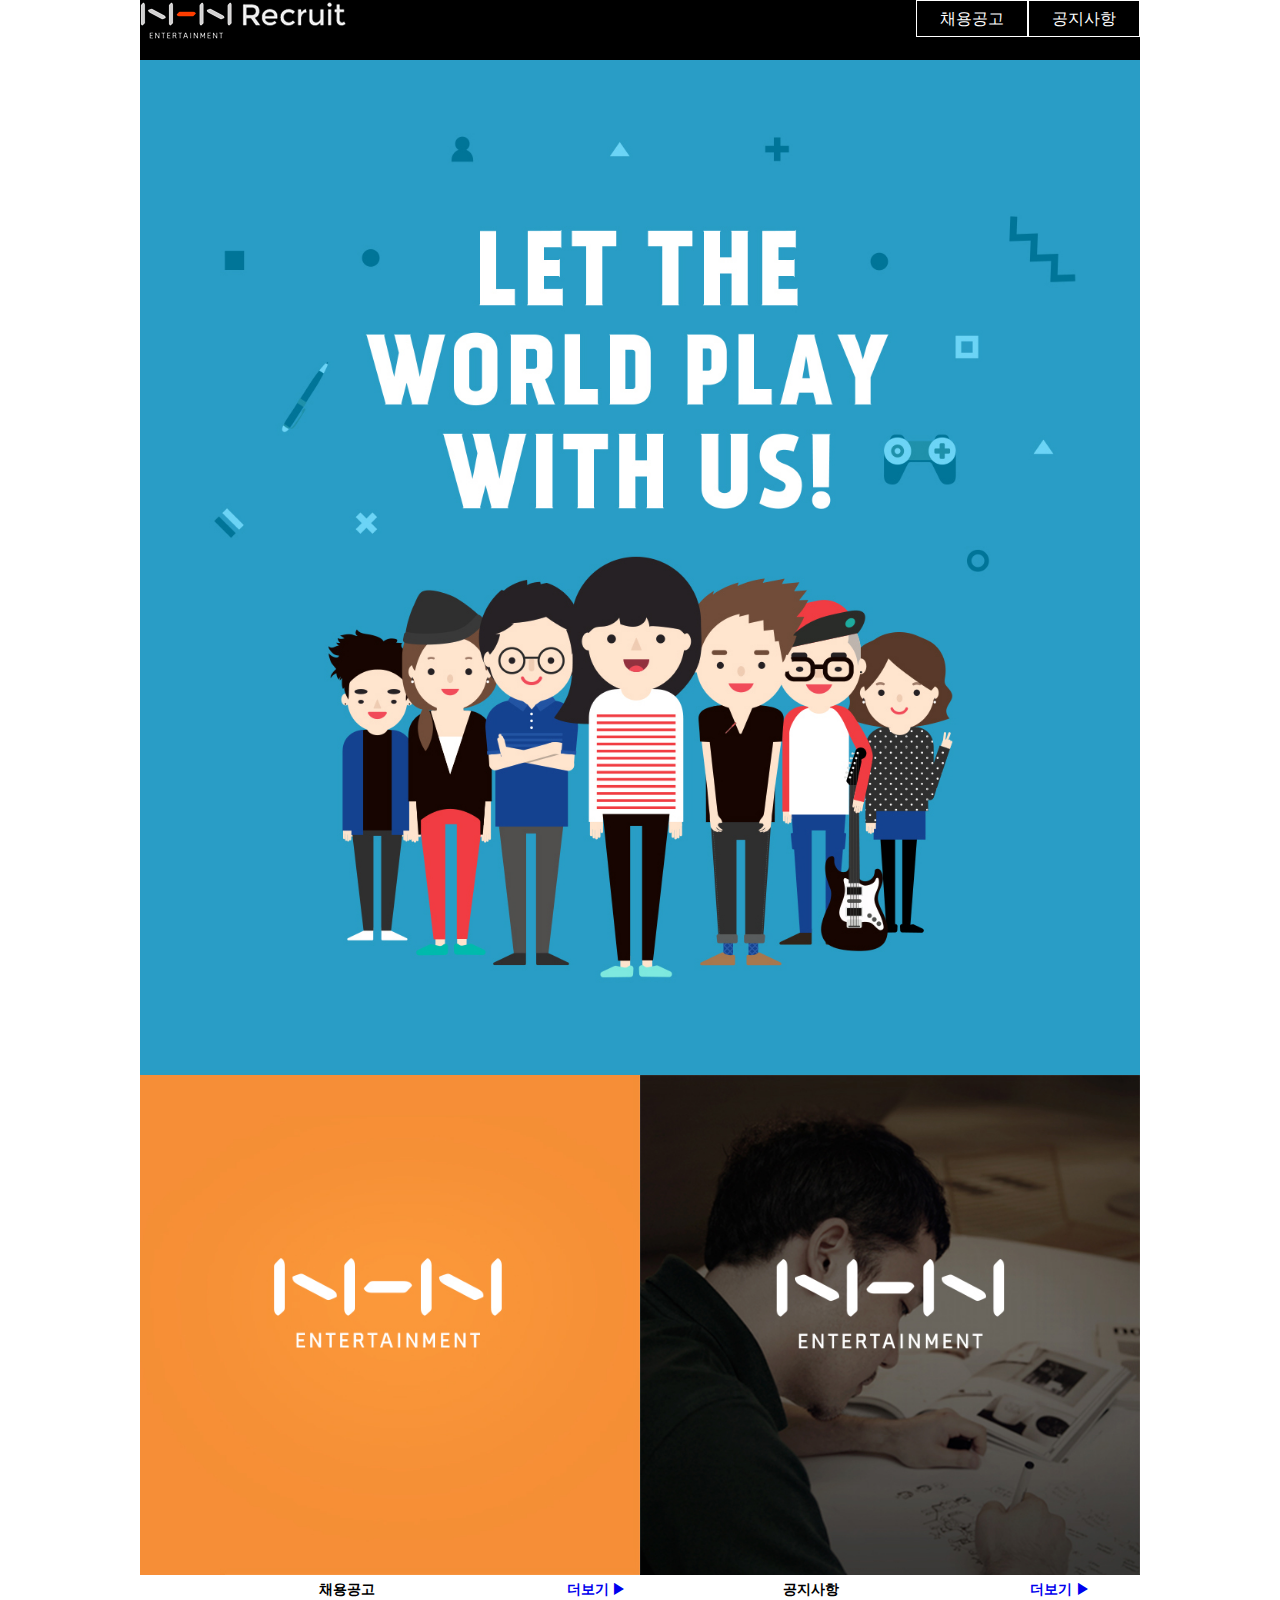
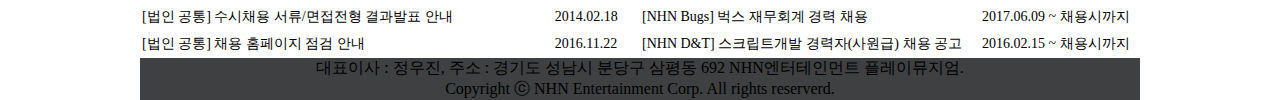
<file: NHN/index.html>
<!DOCTYPE html>
<html lang="en">
<head>
    <meta charset="UTF-8">
    <title>20506김현수</title>
    <link rel="stylesheet" href="./css/index.css">
</head>
<body>
<div id="wrap">
    <header>
        <img src="./img/sp2.png" alt="logo">
        <div id="menu_notice">
            <ul>
                <li><a href="#">채용공고</a></li>
                <li><a href="#">공지사항</a></li>
            </ul>
        </div>
    </header>
    <notice>
        <div id="main">
            <img src="./img/main02_2560.jpg" alt="main1">
        </div>
        <div id="main2">
            <img src="./img/rolling1_KR88_2.jpg" alt="main2">
            <img src="./img/rolling1_KR88_1.jpg" alt="main3">
        </div>
        <div id="ntc">
            <table>
                <tr>
                    <th>채용공고</th>
                    <th><a href="file:///C:/Users/sesdf/WebstormProjects/untitled/NHN/notice_1.html">더보기 ▶</a></th>
                </tr>
                <tr>
                    <td>[법인 공통] 수시채용 서류/면접전형 결과발표 안내</td>
                    <td>2014.02.18</td>
                </tr>
                <tr>
                    <td>[법인 공통] 채용 홈페이지 점검 안내</td>
                    <td>2016.11.22</td>
                </tr>
            </table>
        </div>
        <div id="ntc2">
            <table>
                <tr>
                    <th>공지사항</th>
                    <th><a href="file:///C:/Users/sesdf/WebstormProjects/untitled/NHN/notice_2.html">더보기 ▶</a></th>
                </tr>
                <tr>
                    <td>[NHN Bugs] 벅스 재무회계 경력 채용</td>
                    <td>2017.06.09 ~ 채용시까지</td>
                </tr>
                <tr>
                    <td>[NHN D&T] 스크립트개발 경력자(사원급) 채용 공고</td>
                    <td>2016.02.15 ~ 채용시까지</td>
                </tr>
            </table>
        </div>
    </notice>
    <footer>
        <p>대표이사 : 정우진, 주소 : 경기도 성남시 분당구 삼평동 692 NHN엔터테인먼트 플레이뮤지엄.</p>
        <p>Copyright ⓒ NHN Entertainment Corp. All rights reserverd.</p>
    </footer>
</div>
</body>
</html>
</file>
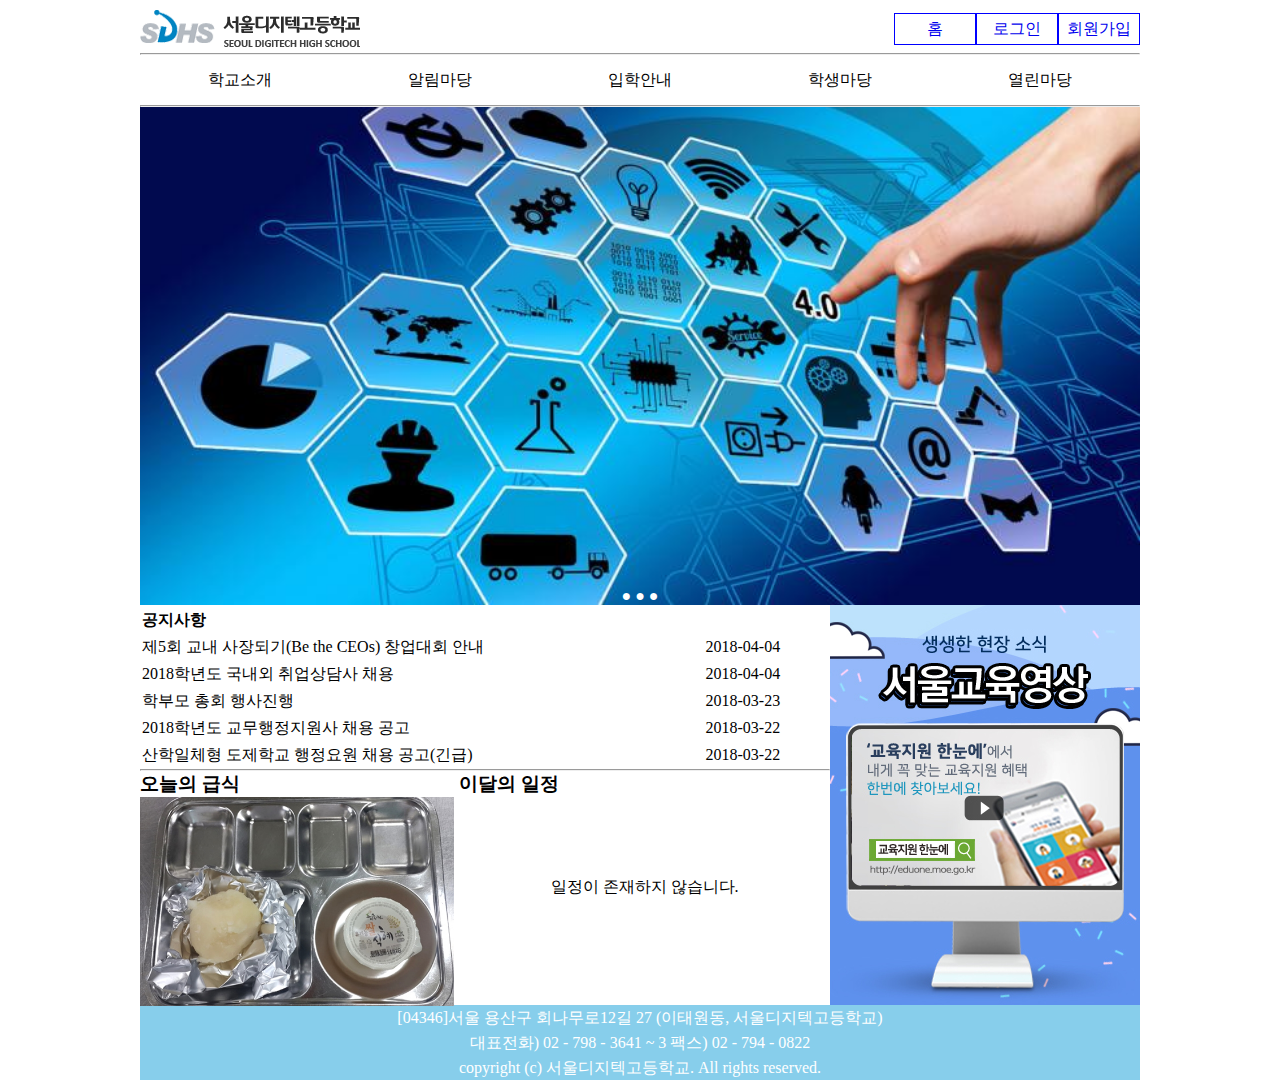
<file: sdhs/index.html>
<!DOCTYPE html>
<html lang="en">
<head>
    <meta charset="UTF-8">
    <title>SDHS</title>
    <link rel="stylesheet" href="./css/index.css">
    <script src="https://ajax.googleapis.com/ajax/libs/jquery/3.3.1/jquery.min.js"></script>
    <script src="js/index.js"></script>
</head>
<body>
<div class="test1">
    <img src="img/notice_lunch.jpg" height="366" width="550" alt="팝업이미지"/>
</div>
<div class="test">

</div>
<div id="wrap">
    <header>
        <img src="./img/logo.png" alt="logo">
        <ul id="menu_login">
            <li><a href="#">홈</a></li>
            <li><a href="#">로그인</a></li>
            <li><a href="#">회원가입</a></li>
        </ul>
        <hr>
        <div id="menu_dd">
            <ul>
                <li><a href="#">학교소개</a>
                    <ul class="sub_menu">
                        <li><a href="#">설립정신</a></li>
                        <li><a href="#">교훈/상징</a></li>
                        <li><a href="#">교직원소개</a></li>
                        <li><a href="#">시설 현황</a></li>
                        <li><a href="#">학교길 안내</a></li>
                    </ul>
                </li>
            </ul>
            <ul>
                <li><a href="#">알림마당</a>
                    <ul class="sub_menu">
                        <li><a href="#">공지사항</a></li>
                        <li><a href="#">가정통신문</a></li>
                        <li><a href="#">교내행사영상</a></li>
                        <li><a href="#">교내행사사진</a></li>
                        <li><a href="#">글로벌활동</a></li>
                    </ul>
                </li>
            </ul>
            <ul>
                <li><a href="#">입학안내</a>
                    <ul class="sub_menu">
                        <li><a href="#">학교홍보동영상</a></li>
                        <li><a href="#">게임콘텐츠과</a></li>
                        <li><a href="#">VR콘텐츠과</a></li>
                        <li><a href="#">공간정보학과</a></li>
                        <li><a href="#">사물인터넷과</a></li>
                    </ul>
                </li>
            </ul>
            <ul>
                <li><a href="#">학생마당</a>
                    <ul class="sub_menu">
                        <li><a href="#">동아리 및 방과후 활동</a></li>
                        <li><a href="#">학생생활규정</a></li>
                        <li><a href="#">학생회 소개</a></li>
                        <li><a href="#">방과후학교</a></li>
                        <li><a href="#">고민상담</a></li>
                    </ul>
                </li>
            </ul>
            <ul>
                <li><a href="#">열린마당</a>
                    <ul class="sub_menu">
                        <li><a href="#">교장선생님께</a></li>
                        <li><a href="#">취업게시판</a></li>
                        <li><a href="#">진학게시판</a></li>
                        <li><a href="#">자유게시판</a></li>
                        <li><a href="#">영양게시판</a></li>
                    </ul>
                </li>
            </ul>
            <hr>
        </div>
    </header>
    <div id="content">
        <div id="slide">
                <img src="./img/slide1.jpg" alt="slide">
                <img src="./img/slide2.jpg" alt="slide">
                <img src="./img/slide3.jpg" alt="slide">
            <div id="button">
                <a href="#none">●</a>
                <a href="#none">●</a>
                <a href="#none">●</a>
            </div>
        </div>
    <div id="notice">
        <div id="ntc">
            <table>
                <tr>
                    <th colspan="2">공지사항</th>
                </tr>
                <tr>
                    <td>제5회 교내 사장되기(Be the CEOs) 창업대회 안내</td>
                    <td>2018-04-04</td>
                </tr>
                <tr>
                    <td>2018학년도 국내외 취업상담사 채용</td>
                    <td>2018-04-04</td>
                </tr>
                <tr>
                    <td>학부모 총회 행사진행</td>
                    <td>2018-03-23</td>
                </tr>
                <tr>
                    <td>2018학년도 교무행정지원사 채용 공고</td>
                    <td>2018-03-22</td>
                </tr>
                <tr>
                    <td>산학일체형 도제학교 행정요원 채용 공고(긴급)</td>
                    <td>2018-03-22</td>
                </tr>
            </table>
            <hr>
        </div>
        <div id="ntc_right">
            <img src="./img/notice_img.jpeg" alt="notice_img">
        </div>
        <div id="popup">
            <h3>오늘의 급식</h3>
            <img src="./img/notice_lunch.jpg" alt="lunch">
        </div>
        <div id="ntc_calendar">
            <h3>이달의 일정</h3>
            <p>일정이 존재하지 않습니다.</p>
        </div>
    </div>
    <footer>
        <p>[04346]서울 용산구 회나무로12길 27 (이태원동, 서울디지텍고등학교)</p>
        <p>대표전화) 02 - 798 - 3641 ~ 3 팩스) 02 - 794 - 0822</p>
        <p>copyright (c) 서울디지텍고등학교. All rights reserved.</p>
    </footer>
</div>
</body>
</html>
</file>
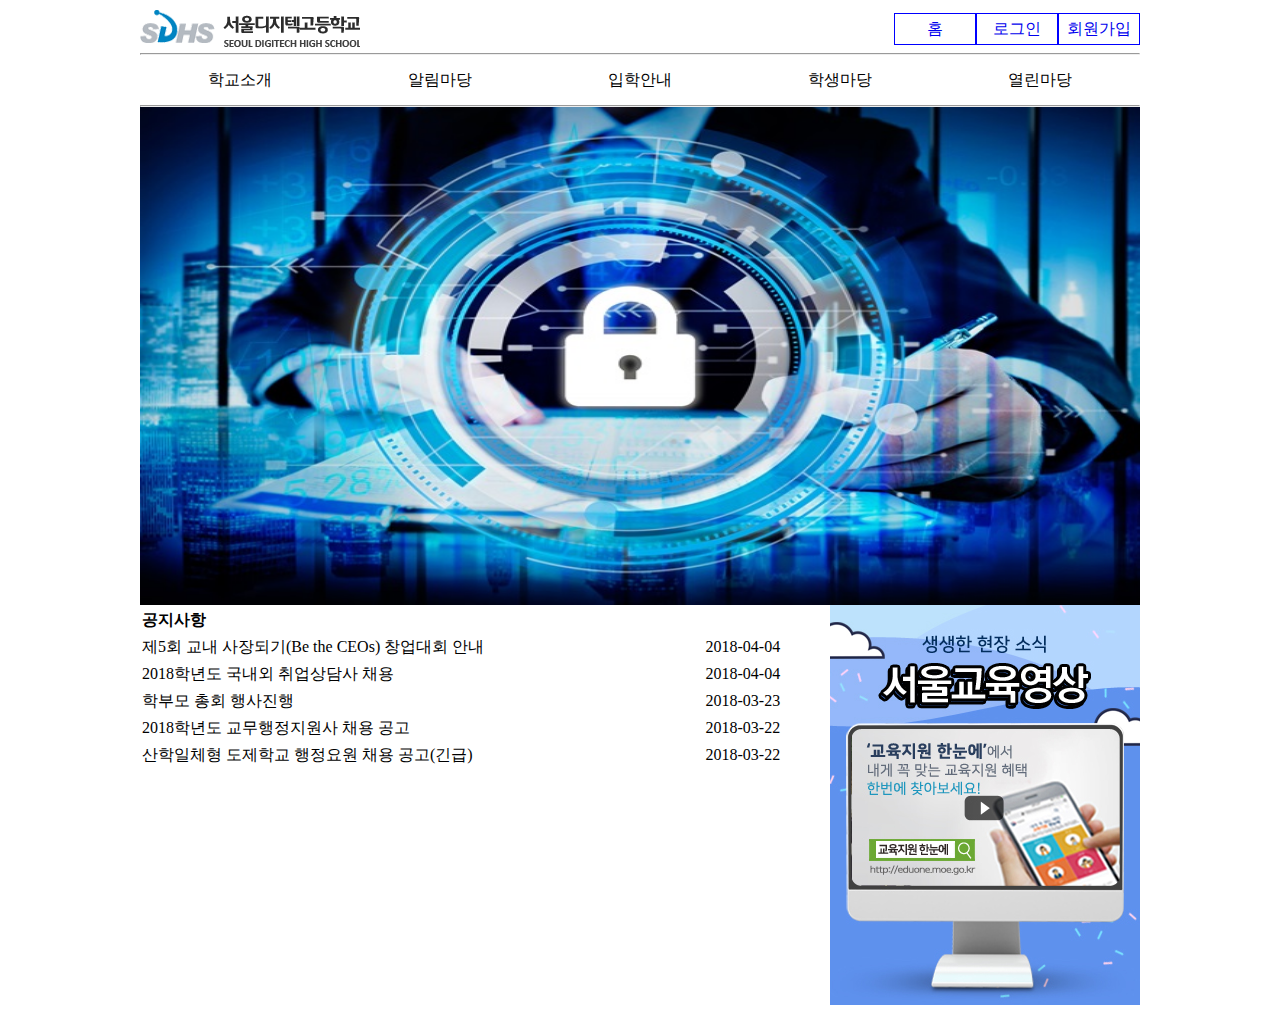
<file: untitled/index.html>
<!DOCTYPE html>
<html lang="en">
<head>
    <meta charset="UTF-8">
    <title>SDHS</title>
    <link rel="stylesheet" href="./css/index.css">
    <script src="https://ajax.googleapis.com/ajax/libs/jquery/3.3.1/jquery.min.js"></script>
    <script src="./js/index.js"></script>
</head>
<body>
<div id="wrap">
    <header>
        <img src="./img/logo.png" alt="logo">
        <ul id="menu_login">
            <li><a href="#">홈</a></li>
            <li><a href="#">로그인</a></li>
            <li><a href="#">회원가입</a></li>
        </ul>
        <hr>
        <div id="menu_dd">
            <ul>
                <li><a href="#">학교소개</a>
                    <ul class="sub_menu">
                        <li><a href="#">설립정신</a></li>
                        <li><a href="#">교훈/상징</a></li>
                        <li><a href="#">교직원소개</a></li>
                        <li><a href="#">시설 현황</a></li>
                        <li><a href="#">학교길 안내</a></li>
                    </ul>
                </li>
            </ul>
            <ul>
                <li><a href="#">알림마당</a>
                    <ul class="sub_menu">
                        <li><a href="#">공지사항</a></li>
                        <li><a href="#">가정통신문</a></li>
                        <li><a href="#">교내행사영상</a></li>
                        <li><a href="#">교내행사사진</a></li>
                        <li><a href="#">글로벌활동</a></li>
                    </ul>
                </li>
            </ul>
            <ul>
                <li><a href="#">입학안내</a>
                    <ul class="sub_menu">
                        <li><a href="#">학교홍보동영상</a></li>
                        <li><a href="#">게임콘텐츠과</a></li>
                        <li><a href="#">VR콘텐츠과</a></li>
                        <li><a href="#">공간정보학과</a></li>
                        <li><a href="#">사물인터넷과</a></li>
                    </ul>
                </li>
            </ul>
            <ul>
                <li><a href="#">학생마당</a>
                    <ul class="sub_menu">
                        <li><a href="#">동아리 및 방과후 활동</a></li>
                        <li><a href="#">학생생활규정</a></li>
                        <li><a href="#">학생회 소개</a></li>
                        <li><a href="#">방과후학교</a></li>
                        <li><a href="#">고민상담</a></li>
                    </ul>
                </li>
            </ul>
            <ul>
                <li><a href="#">열린마당</a>
                    <ul class="sub_menu">
                        <li><a href="#">교장선생님께</a></li>
                        <li><a href="#">취업게시판</a></li>
                        <li><a href="#">진학게시판</a></li>
                        <li><a href="#">자유게시판</a></li>
                        <li><a href="#">영양게시판</a></li>
                    </ul>
                </li>
            </ul>
            <hr>
        </div>
    </header>
    <content>
        <div id="slide">
            <ul>
                <li><img src="./img/slide1.jpg" alt="slide"></li>
                <li><img src="./img/slide2.jpg" alt="slide"></li>
                <li><img src="./img/slide3.jpg" alt="slide"></li>
            </ul>
        </div>
    </content>
    <notice>
        <div id="ntc">
            <table>
                <tr>
                    <th>공지사항</th>
                </tr>
                <tr>
                    <td>제5회 교내 사장되기(Be the CEOs) 창업대회 안내</td>
                    <td>2018-04-04</td>
                </tr>
                <tr>
                    <td>2018학년도 국내외 취업상담사 채용</td>
                    <td>2018-04-04</td>
                </tr>
                <tr>
                    <td>학부모 총회 행사진행</td>
                    <td>2018-03-23</td>
                </tr>
                <tr>
                    <td>2018학년도 교무행정지원사 채용 공고</td>
                    <td>2018-03-22</td>
                </tr>
                <tr>
                    <td>산학일체형 도제학교 행정요원 채용 공고(긴급)</td>
                    <td>2018-03-22</td>
                </tr>
            </table>
        </div>
        <div id="ntc_right">
            <img src="./img/notice_img.jpeg" alt="notice_img">
        </div>
    </notice>
</div>
</body>
</html>
</file>
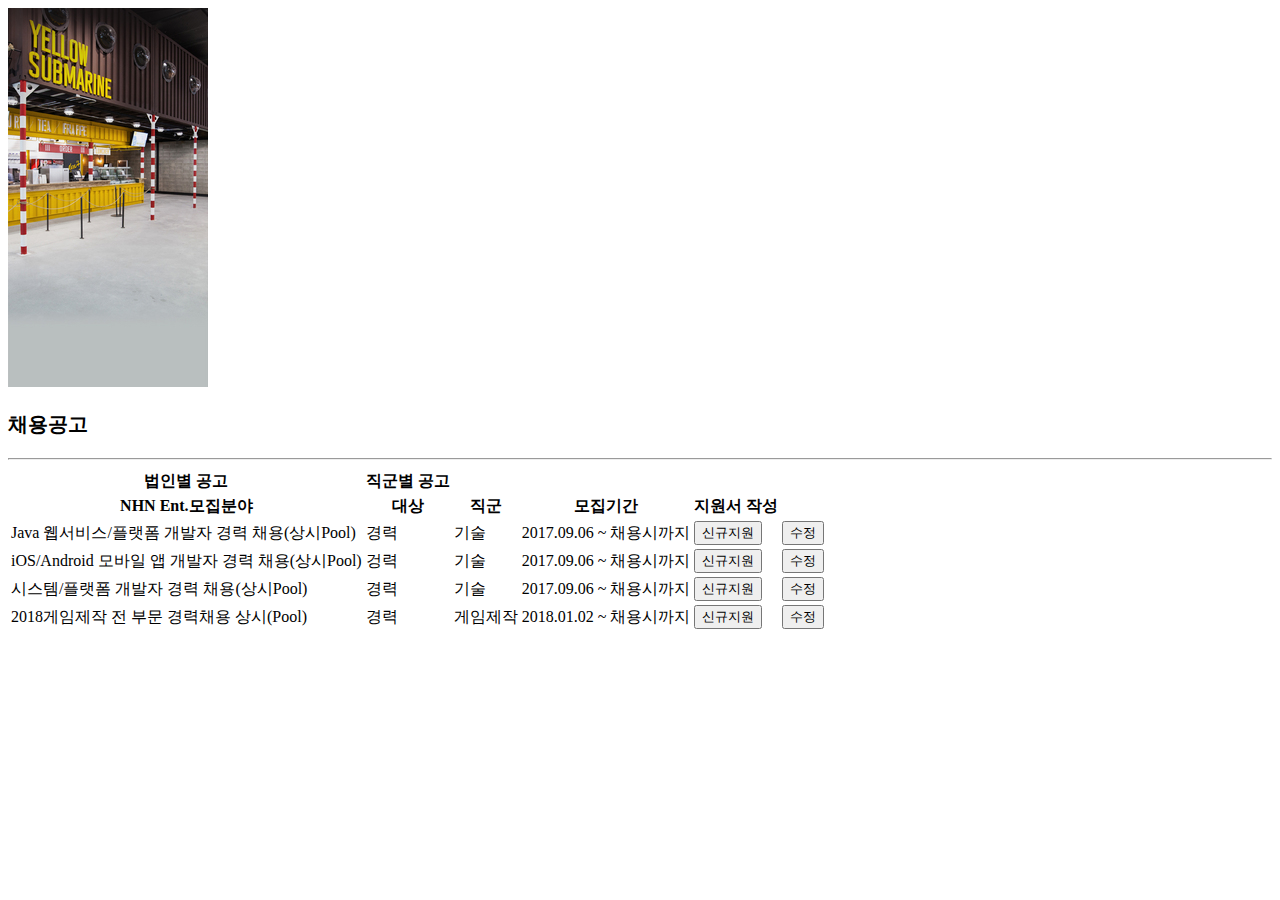
<file: NHN/notice_1.html>
<!DOCTYPE html>
<html lang="en">
<head>
    <meta charset="UTF-8">
    <title>notice</title>
    <link rel="stylesheet" href="css/notice_1.css">
</head>
<body>
<img src="./img/mail.worksmobile.jpg" alt="sub">
<table class="table">
    <thead>
    <strong><p>채용공고</p></strong>
    <tr>
        <hr>
        <th>법인별 공고</th>
        <th>직군별 공고</th>
    </tr>
    <tr>
        <th>NHN Ent.모집분야</th>
        <th>대상</th>
        <th>직군</th>
        <th>모집기간</th>
        <th>지원서 작성</th>
    </tr>
    </thead>
    <tbody>
    <tr>
        <td>Java 웹서비스/플랫폼 개발자 경력 채용(상시Pool)</td>
        <td>경력</td>
        <td>기술</td>
        <td>2017.09.06 ~ 채용시까지</td>
        <td><button>신규지원</button></td>
        <td><button>수정</button></td>
    </tr>
    <tr>
        <td>iOS/Android 모바일 앱 개발자 경력 채용(상시Pool)</td>
        <td>겅력</td>
        <td>기술</td>
        <td>2017.09.06 ~ 채용시까지</td>
        <td><button>신규지원</button></td>
        <td><button>수정</button></td>
    </tr>
    <tr>
        <td>시스템/플랫폼 개발자 경력 채용(상시Pool)</td>
        <td>경력</td>
        <td>기술</td>
        <td>2017.09.06 ~ 채용시까지</td>
        <td><button>신규지원</button></td>
        <td><button>수정</button></td>
    </tr>
    <tr>
        <td>2018게임제작 전 부문 경력채용 상시(Pool)</td>
        <td>경력</td>
        <td>게임제작</td>
        <td>2018.01.02 ~ 채용시까지</td>
        <td><button>신규지원</button></td>
        <td><button>수정</button></td>
    </tr>
    </tbody>
</table>
</body>
</html>
</file>
<file: NHN/css/index.css>
* {margin:0; padding:0;}
a {text-decoration:none; list-style:none;}
#wrap {width:1000px; height:auto; margin:0 auto;}
header {width:1000px; height:60px; background:black;}
#menu_notice {float:right;}
#menu_notice > ul > li {width:110px; height:35px; list-style:none; border: 1px solid white; color:white; text-align:center; line-height:35px; float:left;}
#menu_notice > ul > li > a {color: white;}
notice {width:1000px; height:auto; float:left;}
#main img {width:1000px; height:auto; float:left}
#main2 img {width:500px; height:auto; float:left}
#ntc {width:500px; height:auto; line-height:25px; float:left; font-size:14px;}
#ntc2 {width:500px; height:auto; line-height:25px; float:left; font-size:14px;}
table {width:500px; height:auto;}
footer {width:1000px; height:auto; text-align:center; background: rgb(62, 64, 66); float:left;}
</file>
<file: sdhs/css/index.css>
* {margin:0; padding:0;}
a {text-decoration:none; list-style:none;}
#wrap {width:1000px; height:auto; margin:0 auto;}
header {float:left;}
#content {float:left;}
#notice {float:left; width: 1000px; height: 400px;}
 /*헤더*/
header img {margin-top:7px;}
#menu_login {float:right;}
#menu_login li {width:80px; height:30px; text-align:center; border:1px solid blue; position:relative; float:left; top:13px; list-style:none; line-height:30px;}
#menu_dd {width:1000px;height:50px; position: relative; z-index: 20;}
#menu_dd>ul {width:200px; height:50px; float:left; text-align:center; line-height:50px; background:white;}
#menu_dd>ul>li {list-style: none;width:200px; height:50px; background:white;}
#menu_dd a {color:black;}
#menu_dd>ul>li>ul>li {height:0; overflow:hidden; background:skyblue;}
#menu_dd>ul>li:hover>ul>li {height:50px; transition:0.8s;}
#menu_dd>ul:hover>li {color:skyblue;}
#menu_dd>ul>li:hover>a {color:skyblue;}
#menu_dd>ul>li>ul>li:hover>a {color:white;}
  /*콘텐츠*/
#slide img {width:1000px; height:500px; position:absolute;float:left;left:-100%;}
#slide {width:1000px; height:500px;position:relative;overflow:hidden;float:left;}
#slide img:first-child {left:0; z-index:1}
#button {width:1000px; height:auto; text-align:center; position:absolute; z-index:30; bottom: 0px;}
#button a {color:white;}
   /*노티스*/
#ntc {width:690px; height:auto; line-height:25px; float: left;}
table {width:690px; height:auto;}
table th {float:left;}
#ntc_right {width:310px; height: 400px; float:right;}
#popup {width:319px; height:auto; float:left;}
#popup img {width:314px; height:auto; float:left; position:relative;}
#ntc_calendar {width:371px; height:auto; float:right;}
#ntc_calendar p {text-align:center; line-height:180px;}
   /*푸터*/
footer {width:1000px; height:auto; background:skyblue; float:left; text-align:center; line-height:25px;}
footer p {color:white}
   /*팝업*/
.test{z-index:99; position:fixed; top:0; left:0; background:#000; opacity:.5;}
.test1{height:221px; z-index:150; position:fixed; top:0; left:0; display:none; background:#ffffff;}
</file>
<file: untitled/css/index.css>
* {margin:0; padding:0;}
a {text-decoration:none; list-style:none;}
#wrap {width:1000px; height:auto; margin:0 auto;}
header img {margin-top:7px;}
#menu_login {float:right;}
#menu_login li {width:80px; height:30px; text-align:center; border:1px solid blue; position:relative; float:left; top:13px; list-style:none; line-height:30px;}
#menu_dd {width:1000px;height:50px;}
#menu_dd>ul {width:200px; height:50px; float:left; text-align:center; line-height:50px; background:white;}
#menu_dd>ul>li {list-style: none;width:200px; height:50px; background:white;}
#menu_dd a {color:black;}
#menu_dd>ul>li>ul>li {height:0; overflow:hidden; background:skyblue;}
#menu_dd>ul>li:hover>ul>li {height:50px; transition:0.8s;}
#menu_dd>ul>li:hover>a {color:black;}
#menu_dd>ul>li>ul>li:hover {background:white;}
#menu_dd>ul>li:hover {background:skyblue;}
#slide>ul>li {list-style:none;}
#slide img {width:1000px; height:500px; z-index:-99; position:absolute;}
#slide {width:1000px; height:500px;}
#slide>li {width:1000px; height:500px; list-style:none; position:relative;}
#ntc {width:690px; height:auto; line-height:25px; float: left;}
table {width:690px; height:auto;}
table th {float:left;}
#ntc_right {width: 310px; height: auto; float:right;}
</file>
<file: NHN/css/notice_1.css>
p {
    font-size:20px;
}

table .table {
    border-collapse:collapse;
    text-align:left;
    line-height:1.5;
    border:1px solid #ccc;
    margin:20px 10px;
}

table .table thead {
    border-right:1px solid #ccc;
    border-left:1px solid #ccc;
    background:#e7708d;
}

table .table thead th {
    padding:10px;
    font-weight:bold;
    vertical-align:top;
    color:#fff;
}

table. table tbody th {
    width:150px;
    padding:10px;
    font-weight:bold;
    vertical-align:top;
    border-bottom:1px solid #ccc;
    background:#fcf1f4;
}

table .table td {
    width:350px;
    padding: 10px;
    vertical-align:top;
    border-bottom:1px solid #ccc;
}

img {
    width:200px; height:100%;
}
</file>
